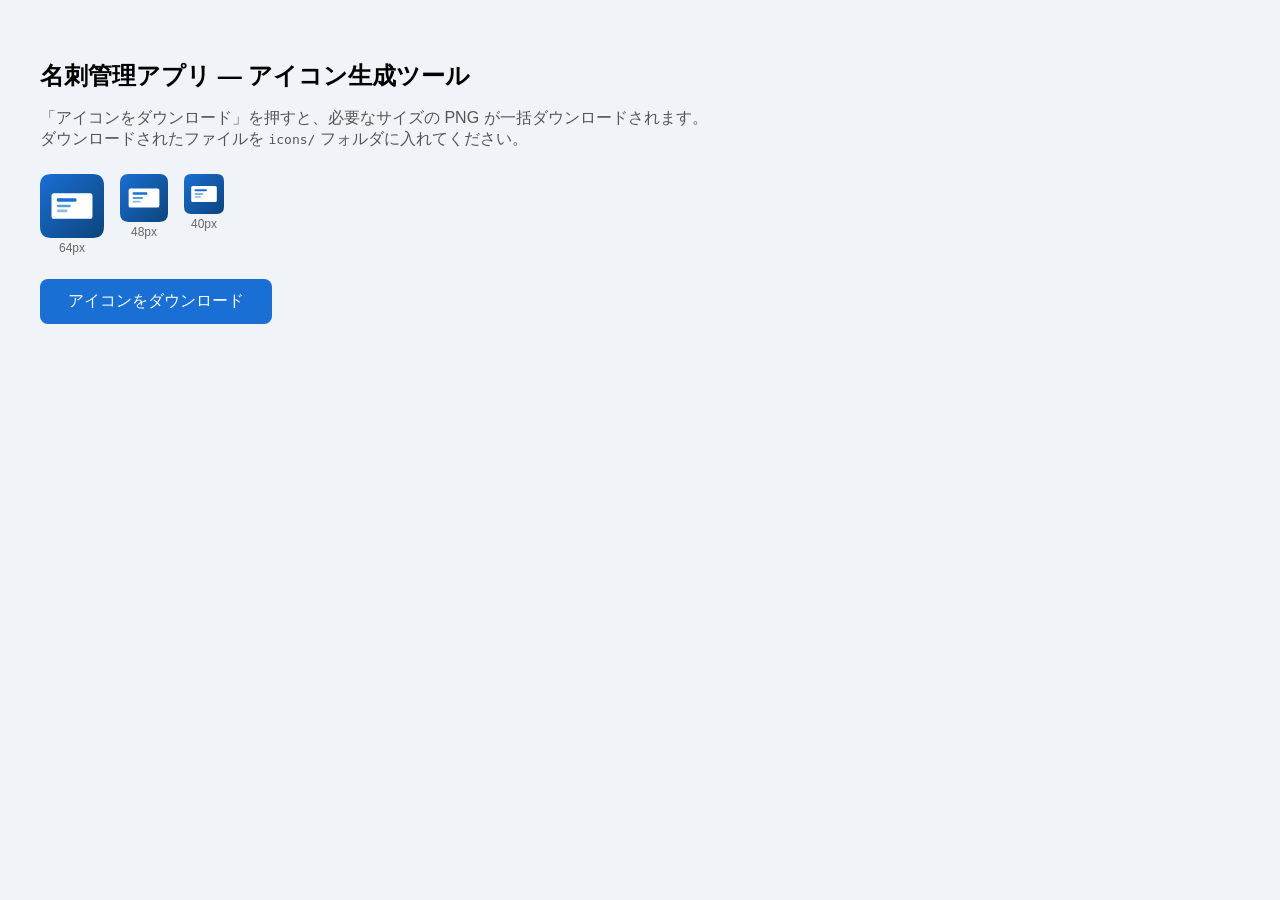
<file: generate-icons.html>
<!DOCTYPE html>
<html lang="ja">
<head>
  <meta charset="UTF-8">
  <title>アイコン生成ツール</title>
  <style>
    body { font-family: sans-serif; padding: 32px; background: #f0f4f8; }
    h2   { margin-bottom: 8px; }
    p    { color: #555; margin-bottom: 24px; }
    .previews { display: flex; gap: 16px; flex-wrap: wrap; margin-bottom: 24px; }
    .preview-item { text-align: center; font-size: 12px; color: #666; }
    button {
      padding: 12px 28px; background: #1a6fd4; color: white;
      border: none; border-radius: 8px; font-size: 1rem; cursor: pointer;
    }
    button:hover { background: #0c447c; }
  </style>
</head>
<body>
  <h2>名刺管理アプリ — アイコン生成ツール</h2>
  <p>「アイコンをダウンロード」を押すと、必要なサイズの PNG が一括ダウンロードされます。<br>
     ダウンロードされたファイルを <code>icons/</code> フォルダに入れてください。</p>

  <div class="previews" id="previews"></div>
  <button onclick="downloadAll()">アイコンをダウンロード</button>

  <script>
    // 必要なサイズ一覧
    // 192, 512: Web App Manifest (Android/Chrome)
    // 180: apple-touch-icon (iPhone / iPad)
    // 167: iPad Retina
    // 152: iPad (non-Retina)
    const SIZES = [512, 192, 180, 167, 152];

    function drawIcon(size) {
      const canvas = document.createElement('canvas');
      canvas.width  = size;
      canvas.height = size;
      const ctx = canvas.getContext('2d');

      // --- 背景（角丸の青）---
      const r = size * 0.18;
      ctx.beginPath();
      ctx.moveTo(r, 0);
      ctx.lineTo(size - r, 0);
      ctx.quadraticCurveTo(size, 0, size, r);
      ctx.lineTo(size, size - r);
      ctx.quadraticCurveTo(size, size, size - r, size);
      ctx.lineTo(r, size);
      ctx.quadraticCurveTo(0, size, 0, size - r);
      ctx.lineTo(0, r);
      ctx.quadraticCurveTo(0, 0, r, 0);
      ctx.closePath();
      const grad = ctx.createLinearGradient(0, 0, size, size);
      grad.addColorStop(0, '#1a6fd4');
      grad.addColorStop(1, '#0c447c');
      ctx.fillStyle = grad;
      ctx.fill();

      // --- 名刺カード（白い長方形）---
      const cw = size * 0.64;
      const ch = size * 0.40;
      const cx = (size - cw) / 2;
      const cy = (size - ch) / 2;
      const cr = size * 0.04;

      ctx.beginPath();
      ctx.moveTo(cx + cr, cy);
      ctx.lineTo(cx + cw - cr, cy);
      ctx.quadraticCurveTo(cx + cw, cy, cx + cw, cy + cr);
      ctx.lineTo(cx + cw, cy + ch - cr);
      ctx.quadraticCurveTo(cx + cw, cy + ch, cx + cw - cr, cy + ch);
      ctx.lineTo(cx + cr, cy + ch);
      ctx.quadraticCurveTo(cx, cy + ch, cx, cy + ch - cr);
      ctx.lineTo(cx, cy + cr);
      ctx.quadraticCurveTo(cx, cy, cx + cr, cy);
      ctx.closePath();
      ctx.fillStyle = 'white';
      ctx.fill();

      // --- カード上の横線（テキスト風）---
      const lx = cx + cw * 0.13;
      const lh = ch * 0.10;
      const br = lh / 2;

      // 名前ライン（太め・濃い青）
      const l1w = cw * 0.48;
      roundRect(ctx, lx, cy + ch * 0.20, l1w, lh * 1.3, br);
      ctx.fillStyle = '#1a6fd4';
      ctx.fill();

      // 会社ライン
      const l2w = cw * 0.34;
      roundRect(ctx, lx, cy + ch * 0.45, l2w, lh, br);
      ctx.fillStyle = '#5a9fd4';
      ctx.fill();

      // 連絡先ライン
      const l3w = cw * 0.26;
      roundRect(ctx, lx, cy + ch * 0.64, l3w, lh, br);
      ctx.fillStyle = '#90bbdf';
      ctx.fill();

      return canvas;
    }

    function roundRect(ctx, x, y, w, h, r) {
      ctx.beginPath();
      ctx.moveTo(x + r, y);
      ctx.lineTo(x + w - r, y);
      ctx.quadraticCurveTo(x + w, y, x + w, y + r);
      ctx.lineTo(x + w, y + h - r);
      ctx.quadraticCurveTo(x + w, y + h, x + w - r, y + h);
      ctx.lineTo(x + r, y + h);
      ctx.quadraticCurveTo(x, y + h, x, y + h - r);
      ctx.lineTo(x, y + r);
      ctx.quadraticCurveTo(x, y, x + r, y);
      ctx.closePath();
    }

    // プレビュー表示
    const previewSizes = [64, 48, 40];
    const container = document.getElementById('previews');
    previewSizes.forEach(s => {
      const canvas = drawIcon(s);
      const div = document.createElement('div');
      div.className = 'preview-item';
      div.appendChild(canvas);
      div.appendChild(document.createElement('br'));
      div.appendChild(document.createTextNode(`${s}px`));
      container.appendChild(div);
    });

    // ダウンロード
    function downloadAll() {
      SIZES.forEach((size, i) => {
        const canvas = drawIcon(size);
        setTimeout(() => {
          canvas.toBlob(blob => {
            const a = document.createElement('a');
            a.href = URL.createObjectURL(blob);
            a.download = `icon-${size}.png`;
            document.body.appendChild(a);
            a.click();
            document.body.removeChild(a);
          }, 'image/png');
        }, i * 300); // ブラウザのダウンロードブロック回避
      });
    }
  </script>
</body>
</html>
</file>
